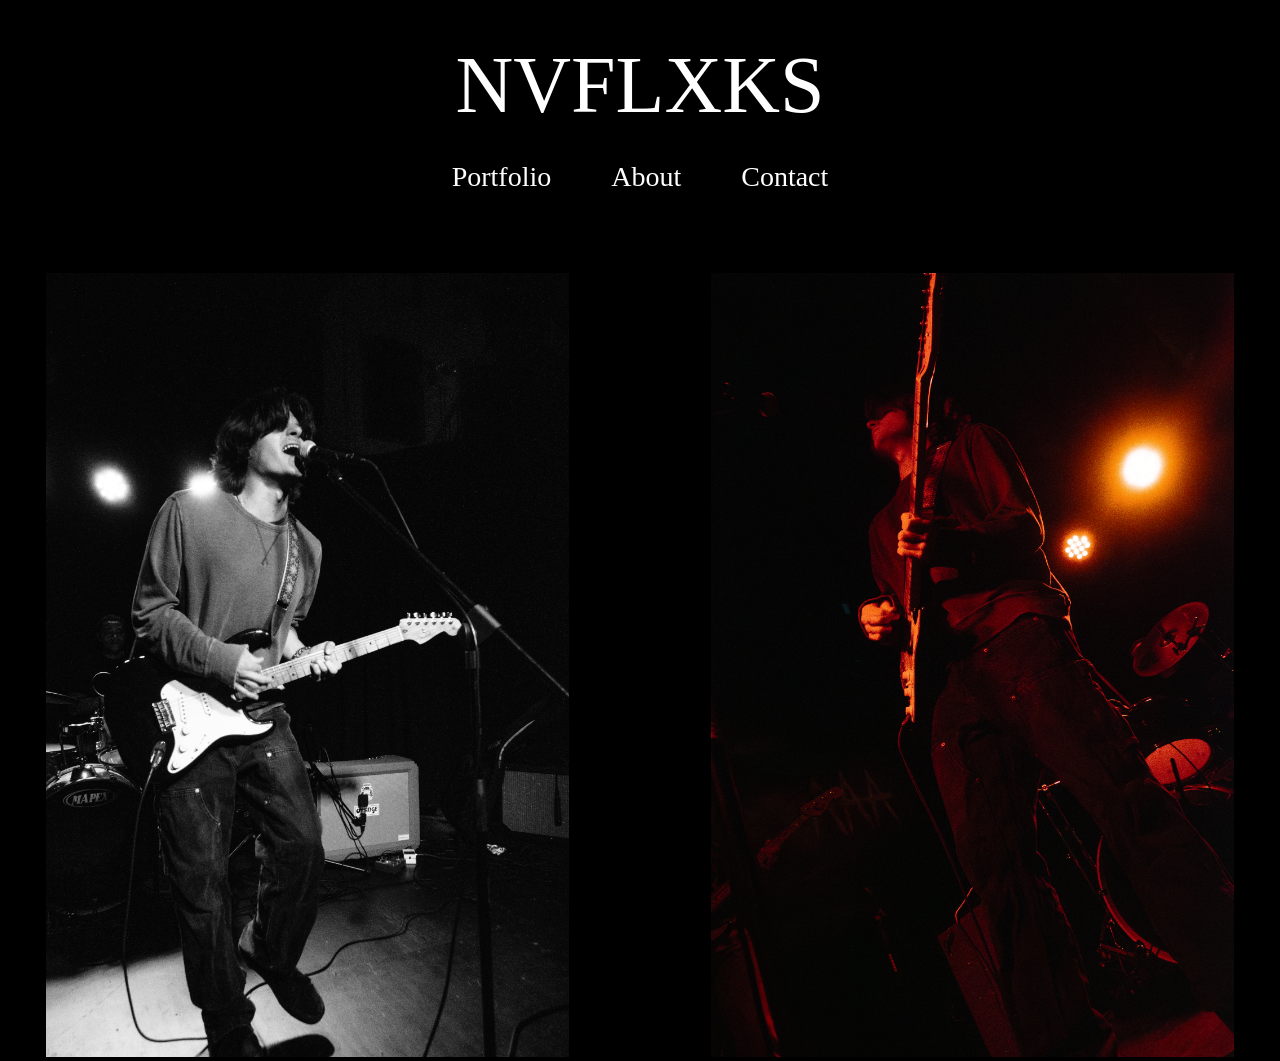
<file: bts.html>
<!DOCTYPE html>

<html>
    <head>
        <meta charset="utf-8">

        <title>Behind the Scenes</title>
        <meta name="description" content="">
        <meta name="viewport" content="width=device-width, initial-scale=1">
        <link rel="stylesheet" href="nvflix.css">
    </head>

    <body>

        <div class="navbar">
            <div class="logo">
                <a href="index.html">NVFLXKS</a>
            </div>
            <div class="navbar-items">
                <a href="portfolio.html">Portfolio</a>  
                <a href="about.html">About</a>
                <a href="contact.html">Contact</a>
                
            </div>    
            <span class="mobile-nav" style="font-size:30px;cursor:pointer" onclick="openNav()">&#9776;</span>
        </div>
    
        <div id="mobile-nav" class="dropdown">
            <a href="javascript:void(0)" class="closebtn" onclick="closeNav()">&times;</a>
            <div class="dropdown-content">
                <a href="portfolio.html">Portfolio</a>  
                <a href="about.html">About</a>
                <a href="contact.html">Contact</a>
            </div>
        </div>

        <div class="photography-format">
            <div id="showcase" class="photo-container">
                <img src="DSC_6568.jpg">
            </div>
            <div id="showcase" class="photo-container">
                <img src="DSC_6515.jpg">
            </div>
        </div>




        <script>
            function openNav() {
              document.getElementById("mobile-nav").style.width = "100%";
            }
            
            function closeNav() {
              document.getElementById("mobile-nav").style.width = "0%";
            }
            </script>
    </body>
</html>
</file>
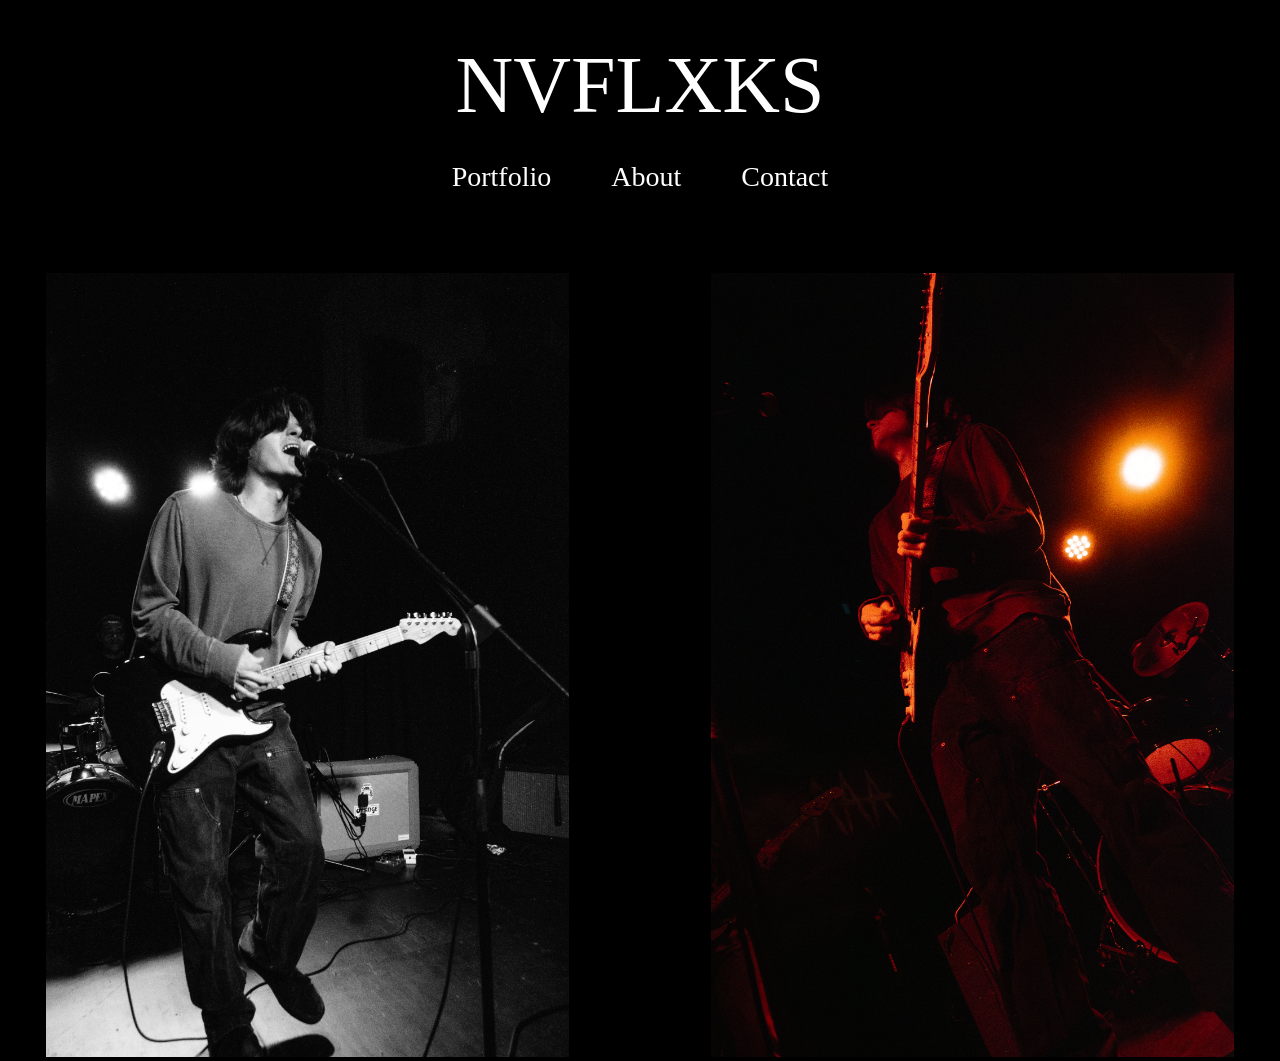
<file: cover_art.html>
<!DOCTYPE html>

<html>
    <head>
        <meta charset="utf-8">

        <title>Cover Art</title>
        <meta name="description" content="">
        <meta name="viewport" content="width=device-width, initial-scale=1">
        <link rel="stylesheet" href="nvflix.css">
    </head>

    <body>

        <div class="navbar">
            <div class="logo">
                <a href="index.html">NVFLXKS</a>
            </div>
            <div class="navbar-items">
                <a href="portfolio.html">Portfolio</a>  
                <a href="about.html">About</a>
                <a href="contact.html">Contact</a>
                
            </div>    
            <span class="mobile-nav" style="font-size:30px;cursor:pointer" onclick="openNav()">&#9776;</span>
        </div>
    
        <div id="mobile-nav" class="dropdown">
            <a href="javascript:void(0)" class="closebtn" onclick="closeNav()">&times;</a>
            <div class="dropdown-content">
                <a href="portfolio.html">Portfolio</a>  
                <a href="about.html">About</a>
                <a href="contact.html">Contact</a>
            </div>
        </div>

        <div class="photography-format">
            <div id="showcase" class="photo-container">
                <img src="DSC_6568.jpg">
            </div>
            <div id="showcase" class="photo-container">
                <img src="DSC_6515.jpg">
            </div>
        </div>




        <script>
            function openNav() {
              document.getElementById("mobile-nav").style.width = "100%";
            }
            
            function closeNav() {
              document.getElementById("mobile-nav").style.width = "0%";
            }
            </script>
    </body>
</html>
</file>
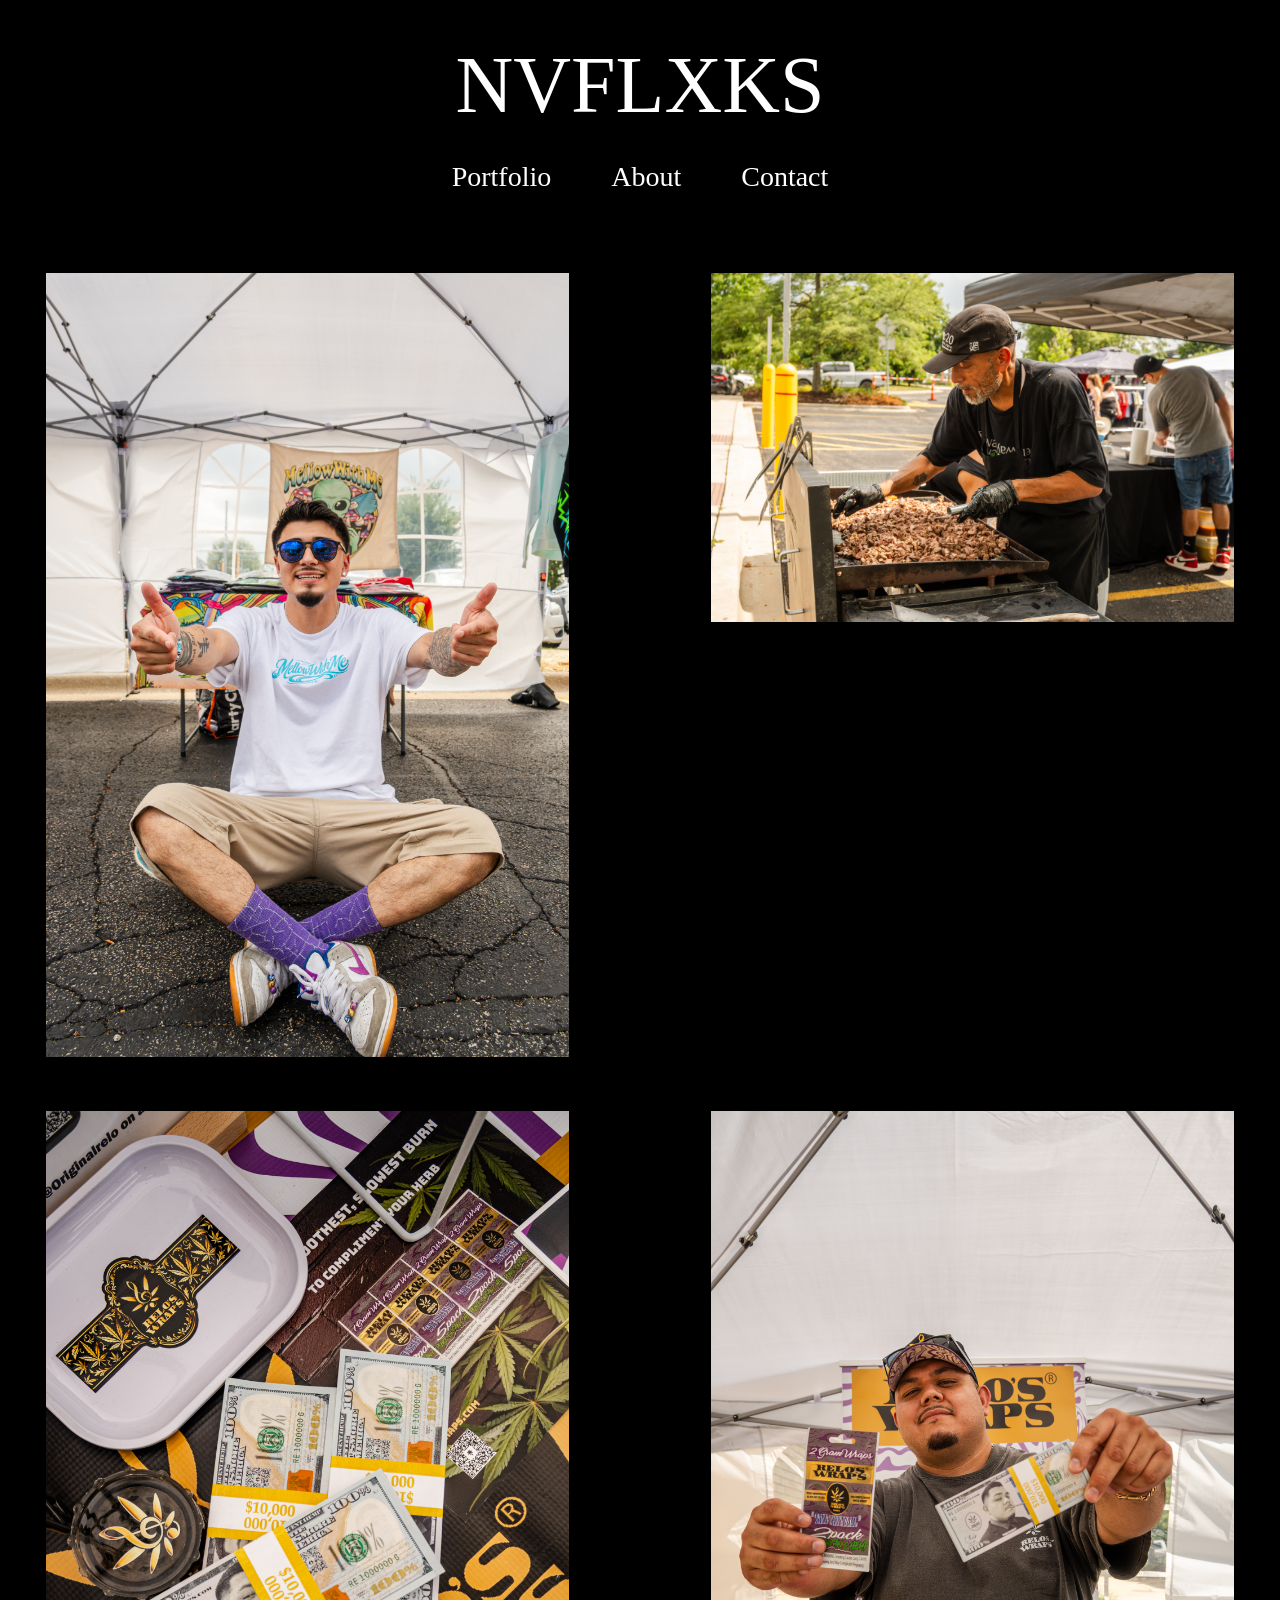
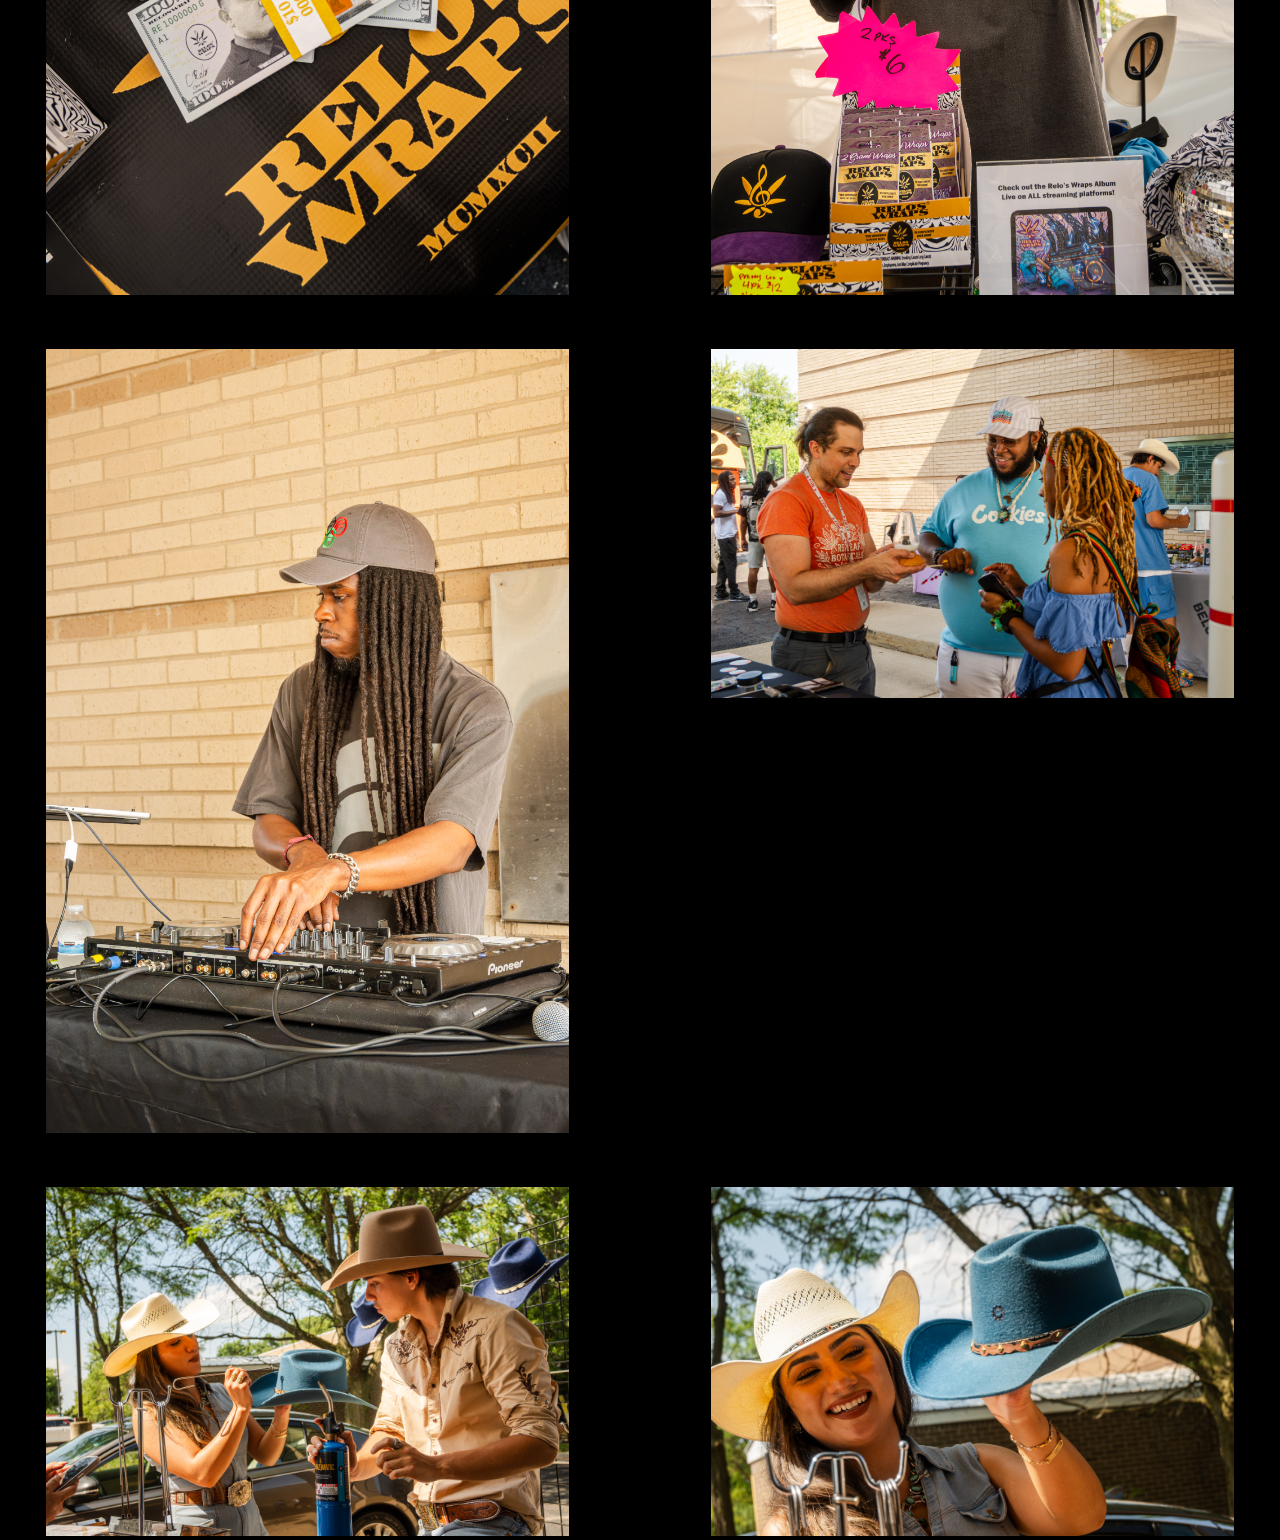
<file: promotional_events.html>
<!DOCTYPE html>

<html>
    <head>
        <meta charset="utf-8">

        <title>Promotional Events</title>
        <meta name="description" content="">
        <meta name="viewport" content="width=device-width, initial-scale=1">
        <link rel="stylesheet" href="nvflix.css">
    </head>

    <body>

        <div class="navbar">
            <div class="logo">
                <a href="index.html">NVFLXKS</a>
            </div>
            <div class="navbar-items">
                <a href="portfolio.html">Portfolio</a>  
                <a href="about.html">About</a>
                <a href="contact.html">Contact</a>
                
            </div>    
            <span class="mobile-nav" style="font-size:30px;cursor:pointer" onclick="openNav()">&#9776;</span>
        </div>
    
        <div id="mobile-nav" class="dropdown">
            <a href="javascript:void(0)" class="closebtn" onclick="closeNav()">&times;</a>
            <div class="dropdown-content">
                <a href="portfolio.html">Portfolio</a>  
                <a href="about.html">About</a>
                <a href="contact.html">Contact</a>
            </div>
        </div>

        <div class="photography-format">
            <div id="showcase" class="photo-container">
                <img src="DSC_8517.jpg">
            </div>
            <div id="showcase" class="photo-container">
                <img src="DSC_8551.jpg">
            </div>
            <div id="showcase" class="photo-container">
                <img src="DSC_8559.jpg">
            </div>
            <div id="showcase" class="photo-container">
                <img src="DSC_8563.jpg">
            </div>
            <div id="showcase" class="photo-container">
                <img src="DSC_8586.jpg">
            </div>
            <div id="showcase" class="photo-container">
                <img src="DSC_8607.jpg">
            </div>
            <div id="showcase" class="photo-container">
                <img src="DSC_8629.jpg">
            </div>
            <div id="showcase" class="photo-container">
                <img src="DSC_8633.jpg">
            </div>
        </div>




        <script>
            function openNav() {
              document.getElementById("mobile-nav").style.width = "100%";
            }
            
            function closeNav() {
              document.getElementById("mobile-nav").style.width = "0%";
            }
            </script>
    </body>
</html>
</file>
<file: nvflix.css>
body{
    color: white;
    background-color: black;
    margin: 0;
}

.navbar{
    background-color: black;
    display: flex;
    padding: 40px;
    transition: top 0.3s;
    flex-direction: column;
    text-align: center;
    gap: 20px;
    justify-content: center;

}

.logo{
    animation: spin 8s infinite linear ;
}

.logo a{
    color: white;
    text-decoration: none;
    font-size: 80px;
    transition: color 1s;
}

@keyframes spin{
    from{
        transform: rotateY(0deg);
    }
    to{
        transform: rotateY(360deg);
    }
}

.logo :hover{
    color: darkgreen;
    transition: color 1s;
}

.navbar-items{
    display: flex;
    justify-content: center;
}

.navbar-items a{
    text-decoration: none;
    color:white;
    transition: color 1s;
    font-size: 28px; 
    padding: 10px 30px;  
}

.navbar-items a:hover{
    color: rgba(0, 128, 0, 0.591);
}

.mobile-nav{
    display: none;
}

.dropdown {
    height: 100%;
    width: 0;
    position: fixed;
    z-index: 1;
    top: 0;
    left: 0;
    background-color: rgb(0,0,0);
    background-color: rgba(0,0,0, 0.9);
    overflow-x: hidden;
    transition: 0.5s;
  }
  
  .dropdown-content {
    position: relative;
    top: 25%;
    width: 100%;
    text-align: center;
    margin-top: 30px;
  }
  
  .dropdown a {
    padding: 8px;
    text-decoration: none;
    font-size: 36px;
    color: #818181;
    display: block;
    transition: 0.3s;
  }
  
  .dropdown a:hover, .dropdown a:focus {
    color: #f1f1f1;
  }
  
  .dropdown .closebtn {
    position: absolute;
    top: 20px;
    right: 45px;
    font-size: 60px;
  }

.content-container{
    padding-top: 50px;
    display: grid;
    grid-template-columns: auto auto;
    align-items: center;
}

.content-header{
    display: flex;
    flex-direction: column;
    text-align: center;
    font-size: 50px;
}

i{
    border: #002916 solid;
    background-color: #002916;
    border-radius: 20px;
    padding: 10px 20px;
    margin: 0px 20px;
}



.content-image{
    text-align: center;

}
.content-image img{
    max-width: 100%;
}

.content-info{
    font-size: 20px;
}

.content-text{ 
    font-size: 20px;
    padding-top: 100px;
}

.footer{
    display: flex;
    text-align: center;
    flex-direction: column;
    gap: 10px;
}

.footer a{
    color: white;
    text-decoration: none;
}

.photo-content{
    display: grid;
    grid-template-columns: auto auto;
    padding-top: 30px;
    
}

.photo-container{
    position:relative;
    color: white;
    max-width: 100%;
    text-align: center;
}

.photo-container a{
    opacity: 0.7;
}

.photo-container a:hover{
    opacity: 1;
}

.photo-text{
    position: absolute;
    top: 50%;
    left: 50%;
    transform: translate(-50%, -50%);
    font-size: 120px;
    text-align: center;
}

.photo-content img{
    max-width: 85%;
    opacity: 0.7;
}

.photo-content img:hover{
    opacity: 1;
}

.photography-format{
    display: grid;
    grid-template-columns: auto auto;
    padding-top: 30px;
    gap: 50px;
}

.photography-format img{
    max-width: 85%;
}

.about-content{
    display: flex;
    justify-content: space-between;
    gap: 50px;
    text-align: center;
    align-items: center;

}

.about-content img{
    max-width: 75%;
}

.contact-footer{
    display: flex;
}

#email{
    max-width: 20%;
}

#ig{
    max-width: 2%;
    max-height: 2%; 
}

#showcase{
    opacity: 1;
}






input[type=text], select, textarea {
    width: 100%; /* Full width */
    padding: 12px; /* Some padding */ 
    border: 1px solid #ccc; /* Gray border */
    border-radius: 4px; /* Rounded borders */
    box-sizing: border-box; /* Make sure that padding and width stays in place */
    margin-top: 6px; /* Add a top margin */
    margin-bottom: 16px; /* Bottom margin */
    resize: vertical /* Allow the user to vertically resize the textarea (not horizontally) */
  }
  
  /* Style the submit button with a specific background color etc */
  input[type=submit] {
    background-color: grey;
    color: white;
    padding: 12px 20px;
    border: none;
    border-radius: 4px;
    cursor: pointer;

  }
  
  /* When moving the mouse over the submit button, add a darker green color */
  input[type=submit]:hover {
    opacity: 0.7;
  }
  
  /* Add a background color and some padding around the form */
  .form-container {
    border-radius: 5px;
    padding: 20px;
  }

/* Extra small devices (phones, 600px and down) */
@media only screen and (max-width: 600px) {

    .mobile-nav{
        display: block
    }

    .navbar{
        text-align: center;
        display: block;
    }

    .logo{
        padding: 4px;
   
    }

    .logo a{
        font-size: 50px;
    }

    i{
    border: #002916 solid;
    background-color: #002916;
    border-radius: 20px;
    padding: 5px 10px;
    margin: 0px 30px;
    font-size: 12px;
}


    .navbar-items{
        display: none;
    }

    .overlay{
        position: absolute;
        bottom: 70%;
        font-size: 8px;
        transform: translateY(100%);
        max-width: 100%;
        background-color: black;
    }

    .photo-content{
        display: grid;
        grid-template-columns: auto;
        padding-top: 30px;
        
    }

    .photography-format{
        display: grid;
        grid-template-columns: auto;
        padding-top: 30px;
    }

    .photo-text{
        font-size: 35px;
    }

    .about-content{
        flex-direction: column;
    }

    .content-container{
    grid-template-columns: auto;
}

    .content-header h1{
        font-size: 35px;
    }

    i{
    border: #002916 solid;
    background-color: #002916;
    border-radius: 20px;
}


.content-image{
    padding-top: 120px;
}


.about-image{
    max-width: 85%;
}

}


/* Small devices (portrait tablets and large phones, 600px and up) */
@media only screen and (min-width: 600px) {

    
}


/* Medium devices (landscape tablets, 768px and up) */
@media only screen and (min-width: 768px) {

    .mobile-nav{
        display: inline-flex;
    }

    .navbar-items{
        display: none;
    }

    .photo-text{
        font-size: 35px;
    }

    .about-content{
        flex-direction: column;
    }
}


/* Large devices (laptops/desktops, 992px and up) */
@media only screen and (min-width: 992px) {

    .mobile-nav{
        display: none;
    }

    .navbar-items{
        display: flex;
    }

    .photo-text{
        font-size: 70px;
    }

    .about-content{
        flex-direction: row;
    }

    i{
        margin: 80px;
        padding: 8px;  
        font-size: 16px;
    }

    .content-header h1{
        font-size: 50px;
    }

    .content-image img{
        max-width: 100%;
    }

    .content-text{
        font-size: 18px;
        padding: 40px 25px;
    }
}


/* Extra large devices (large laptops and desktops, 1200px and up) */
@media only screen and (min-width: 1200px) {}
</file>
